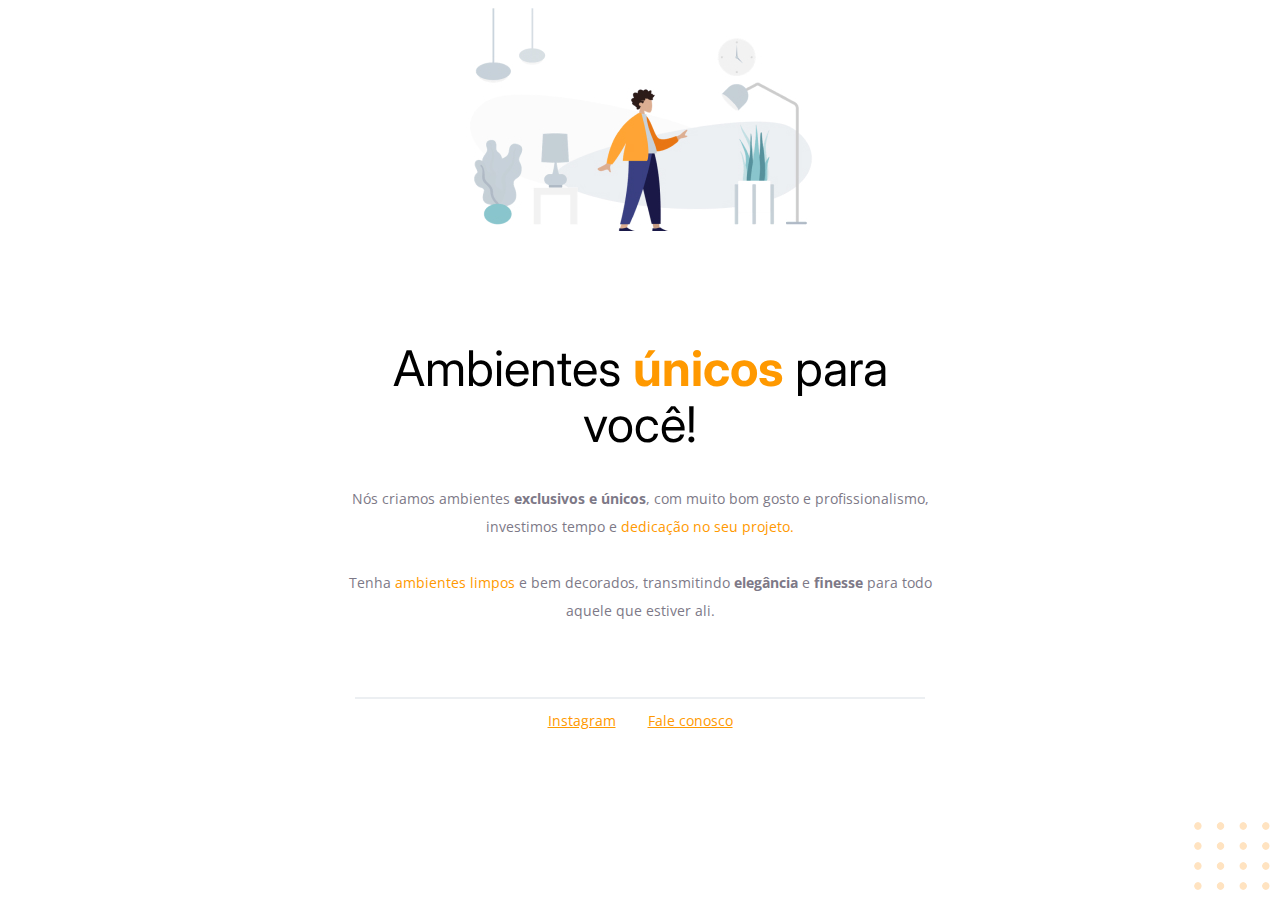
<file: index.html>
<!-- Instrução que define o tipo do documento. -->
<!DOCTYPE html>
<html lang="pt-br">
  <!-- Tag <head> contém as instruções para a página -->
  <head>
    <link rel="preconnect" href="https://fonts.googleapis.com" />
    <link rel="preconnect" href="https://fonts.gstatic.com" crossorigin />
    <meta charset="UTF-8" />
    <meta name="viewport" content="width=device-width, initial-scale=1.0" />
    <title>Móveis customizados</title>

    <link
      href="https://fonts.googleapis.com/css2?family=Inter:wght@400;700&family=Open+Sans:wght@400;700&display=swap"
      rel="stylesheet"
    />

    <link rel="stylesheet" href="style.css" />
  </head>

  <!-- Tag <body> é o corpo do documento, onde tem as informações que serão mostradas. -->
  <body>
    
    
      <div id="hero">
        <img
        src="images/img1.jpg"
        alt="Desenho de uma pessoa vestindo uma camisa amarela em uma sala com Móveis"/>
      <h1>Ambientes <span>únicos</span> para você!</h1>
      <p>
        Nós criamos ambientes <strong>exclusivos e únicos</strong>, com muito
        bom gosto e profissionalismo, investimos tempo e
        <span>dedicação no seu projeto.</span>

        <br />
        <br />

         Tenha <span>ambientes limpos</span> e bem decorados, transmitindo
         <strong>elegância</strong> e <strong>finesse</strong> para todo aquele que estiver ali.
      </p>
    </div>    

    <div id="footer">
      <div class="line"></div>
    
      <a target="_blank" href="https://instagram.com/moveisparavoce"
        >Instagram</a
      >
      <a href="mailto:contato@moveisparavoce.com">Fale conosco</a>
    </div>

    

    <img
      id="balls"
      src="images/balls.svg"
      alt="Bolinhas alaranjadas no canto inferior direito da tela"
    />
  </body>
</html>
</file>
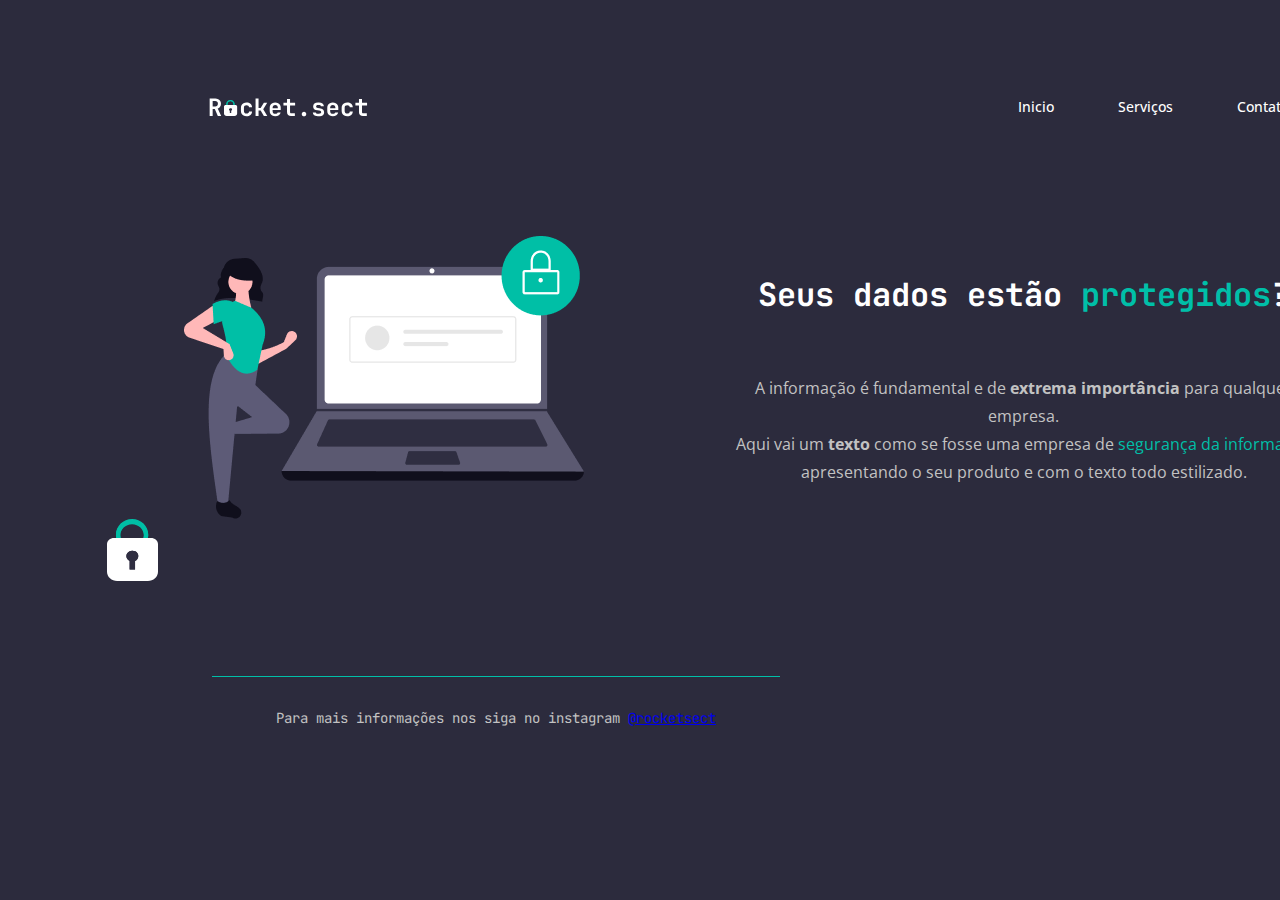
<file: stage -02 Recriando layout/index.html>
<!DOCTYPE html>
<html lang="PT-BR">
<head>
    <meta charset="UTF-8">
    <meta name="viewport" content="width=device-width, initial-scale=1.0">

    <link rel="preconnect" href="https://fonts.googleapis.com">
    <link rel="preconnect" href="https://fonts.gstatic.com" crossorigin>
    <link href="https://fonts.googleapis.com/css2?family=JetBrains+Mono:wght@500;
    700&family=Open+Sans:wght@700&display=swap" rel="stylesheet">

    <title>Rocket.Sect</title>

 <link rel="stylesheet" href="Style.css">
       

</head>

<body>
    
<header>

    <div>
<img  src="images/logo.svg" alt="Rocket.Sect">
</div>
    
<nav>
<ul> 
     <li>Inicio</li>   
    <li>Serviços</li>  
    <li>Contato</li>  
</ul>

</nav>

</header>

<main>

    <img src="images/img1.png" alt="moça emponderada ao lado de um notebook">

    <section.text>

    <h1> Seus dados estão <span>protegidos</span>?</h1>

<p>
    A informação é fundamental e de <b>extrema importância </b>  para 
    qualquer <br> empresa. 
    <br>
    Aqui vai um <b>texto</b> como se fosse uma empresa de 
    <span>segurança da informação</span> <br> apresentando o seu produto 
    e com o texto todo estilizado.
</p>

</section.text>

</main>

<footer>
         
    
       Para mais informações nos siga no instagram
       <a href="#">@rocketsect</a>

</footer>

<img div= cadeado src="images/padlock.svg" alt="cadeado">

</body>
</html>
</file>
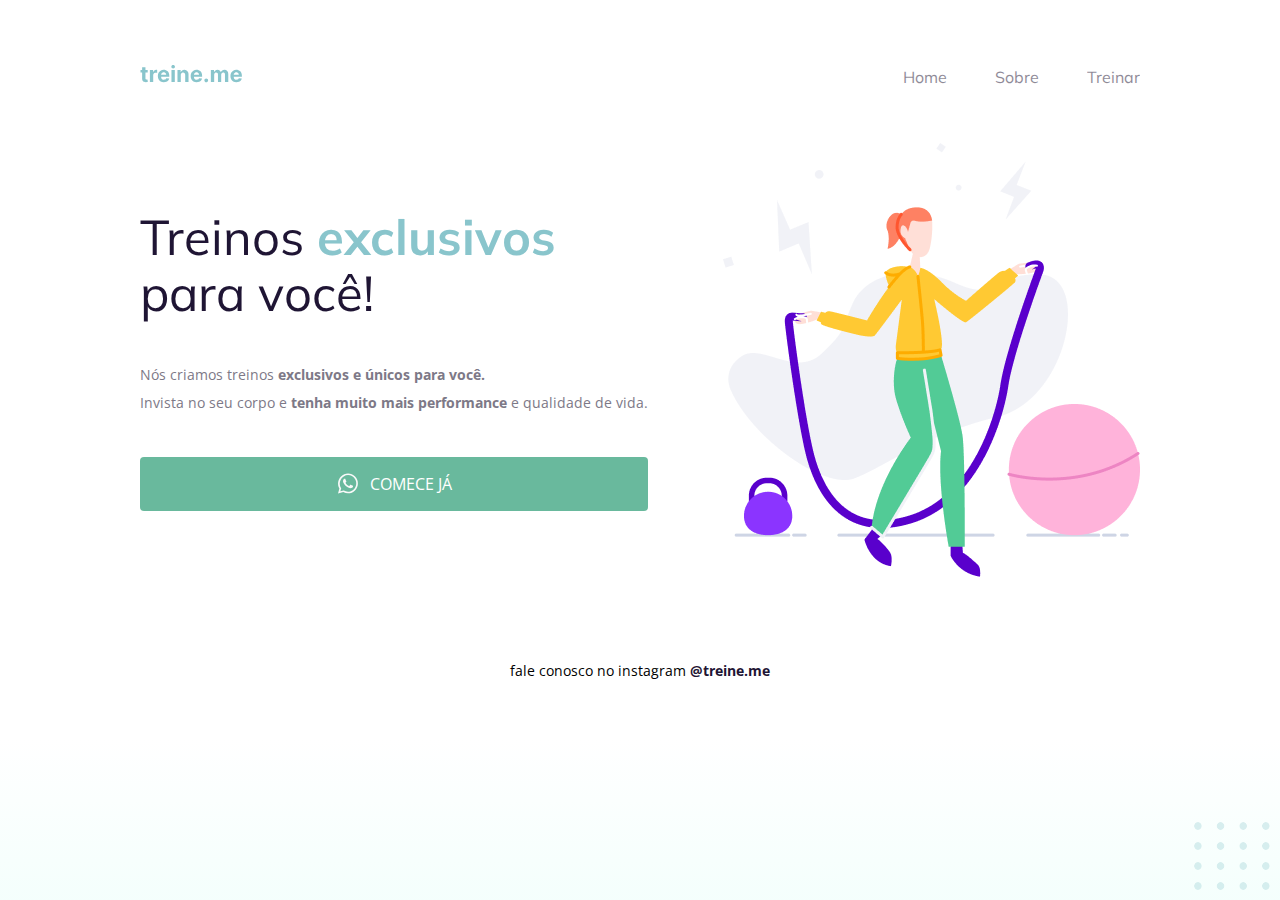
<file: stage 02 - acessibilidade/index.html>
<!DOCTYPE html>
<html lang="pt-br">
  <head>
    <link rel="preconnect" href="https://fonts.googleapis.com">
    <link rel="preconnect" href="https://fonts.gstatic.com" crossorigin>

    <meta charset="UTF-8" />
    <meta name="viewport" content="width=device-width, initial-scale=1.0" />
    <title>Treine me</title>

    <link href="https://fonts.googleapis.com/css2?family=Mulish:wght@400;700&family=Open+Sans:wght@400;700&display=swap" rel="stylesheet">

    <link rel="stylesheet" href="style.css">
  </head>

  <body> 
    <div class="page">

  
  <div class="nav">
    <a id="logo" href="#">
      <img src="images/logo.svg" alt="Treine.me" />
    </a>
    <div class="list">
      <div class="item"><a href="#">Home</a></div>
      <div class="item"><a href="#">Sobre</a></div>
      <div class="item"><a href="#">Treinar</a></div>
    </div>
  </div class="nav">

             
      <div class="main">
        <div>
          <div class="title">Treinos <span>exclusivos</span> para você!</div>

          <div class="subtitle">
            Nós criamos treinos <strong>exclusivos e únicos para você.</strong></br>
            Invista no seu corpo e <strong>tenha muito mais performance</strong> e qualidade de vida.
          </div>

          <div class="button">
              <img src="images/whats.svg" alt="Ícone do whatsapp">
              Comece já </div>

        </div>

        <img src="images/img.png" alt="Desenho de uma mulher pulando corta numa academia.">
      </div>
      

         <div class="footer">
          fale conosco no instagram <a href="https://instagram.com/treineme" target="_blank">@treine.me</a>
      </div>

    <img id="balls" src="images/balls.svg" alt="Bolinhas decorativas verdes no canto inferior direito da página.">

  </body>
</html>
</file>
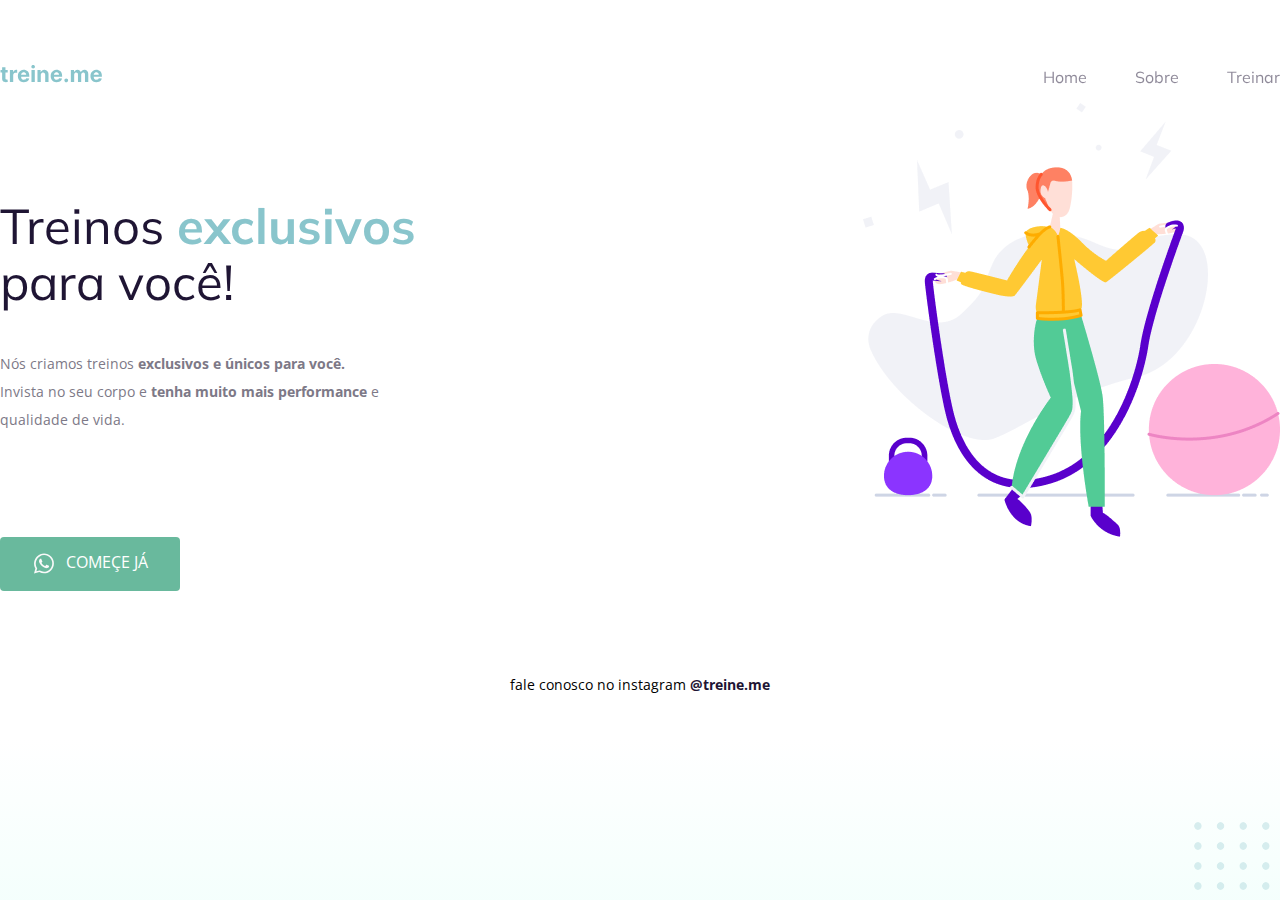
<file: stage 2/index.html>
<!DOCTYPE html>
<html lang="pt-br">
  <head>
    <link rel="preconnect" href="https://fonts.googleapis.com">
    <link rel="preconnect" href="https://fonts.gstatic.com" crossorigin>

    <meta charset="UTF-8" />
    <meta name="viewport" content="width=device-width, initial-scale=1.0" />
    <title>Treine me</title>

    <link href="https://fonts.googleapis.com/css2?family=Mulish:wght@400;700&family=Open+Sans:wght@400;700&display=swap" rel="stylesheet">

    <link rel="stylesheet" href="style.css">

  </head>
  <body>
    <div class="page">
      <nav>
          <a id="logo" href="#">
            <img src="images/logo.svg" alt="Treine.me" /></a>
          <ul>
            <li><a href="#">Home</a></li>
            <li><a href="#">Sobre</a></li>            
            <li><a href="#">Treinar</a></li>
          </ul>
      </nav>
      
      <main>
          <section>
            <h1>Treinos <span>exclusivos</span> para você!</h1>


            <p>
              Nós criamos treinos <strong>exclusivos e únicos para você.</strong></br>
              Invista no seu corpo e <strong>tenha muito mais performance</strong> e </br> qualidade de vida.
            </p>

          </section>

            <img src="images/img.png" alt="Desenho de uma mulher pulando corta numa academia.">
         

      </main>

      <button>
        <img id="jump" src="images/whats.svg" alt="Ícone do whatsapp">
        COMEÇE JÁ
        
          
      </button>

      <footer>
          fale conosco no instagram <a href="https://instagram.com/treineme" target="_blank">@treine.me</a>
      </footer>
    </div>

    <img id="balls" src="images/balls.svg" alt="Bolinhas decorativas verdes no canto inferior direito da página.">

  </body>
</html>
</file>
<file: style.css>
body {
  font-family: "Open Sans", sans-serif;
  text-align: center;
}

#hero {
  width: 592px;
   margin: auto;  
   margin: 0 auto 72px;
}

#hero img{
    margin-bottom: 72px;
}

h1 {
  font-family: "Inter", sans-serif;
  font-size: 49px;
  line-height: 56px;
  font-weight: 400;
  margin-bottom: 32px;  
  color: #000000;
}

h1 span {
  font-weight: bold;
}

span, a {
  color: #ff9900;
}

p, #footer {
  color: #7d7987;
  font-size: 14px;
  line-height: 28px; 
  margin: auto;
}

#footer a + a {
    margin-left: 28px;
}

.line {
    width: 568px;
    height: 0;

    margin: 0 auto 8px;

    border: 1px solid #ECEFF2;
}

#balls {
    position: fixed;
    bottom: 0px;
    right: 0px;
}
</file>
<file: stage -02 Recriando layout/Style.css>
body {
    font-family: 'JetBrains Mono', monospace;
font-family: 'Open Sans', sans-serif;

background-color: #2C2B3D;

width: 1280px;
height: 720px;
padding-left: 99px;

}
    
header{
    display: flex;
    justify-content: space-between;
    align-items: center;

    margin-bottom: 101px;
    padding-top: 71px;
    margin-right: 98px;
    margin-left: 99px;
}


ul {

font-weight: 500;
font-size: 14px;
line-height: 28px;
text-align: center;
display: flex;
list-style: none;
gap: 64px;

color: #FFFFFF;
}

main{

    display: flex;
    justify-content: space-around;
    align-items: center;
    

}   


h1{
    font-family: 'JetBrains Mono', monospace;
font-weight: 700px;
size: 36px;
line-height: 40px;
text-align: center;

margin-bottom: 59px;
color: #FFFFFF;
}

p{
    font-family: 'Open Sans', sans-serif;
    font-size: 16px;
    line-height: 28px;
    text-align: center;

    
    color: #C2C2C2;
}

span{
color: #00bfa8;

}


footer{
    font-family: 'JetBrains Mono', monospace;
    font-weight: 500px;
    font-size: 14px;
    line-height: 28px;
    
    margin-top: 157px;
    padding-bottom: 23px;
    right:500px ;  
    text-align: center;
    
    border-top: 1px solid #00bfa8 ;
    position: absolute;
    width: 568px;
    
        padding-top: 27px;
         
    color: #C2C2C2;
}

#cadeado

{ 
    position: absolute;
    left: 0;
    bottom: 0;
    }
</file>
<file: stage 02 - acessibilidade/style.css>
body {
  margin: 0;

  font-family: "Open Sans", sans-serif;

  background: linear-gradient(180deg, rgb(227, 255, 248, 0) 82.08%, rgb(227, 255, 248, 0.38) 100%);

  min-height: 100vh;
}

.page {
  width: 1000px;
  margin: 0 auto;
  padding-top: 65px;
}

.nav {
  display: flex;
  justify-content: space-between;
  align-items: center;

  margin-bottom: 55px;
}

.list {
  display: flex;
  gap: 48px;
  list-style: none;
  margin: 0;
  padding: 0;
}

a {
  color: #1f1534;
  text-decoration: none;
}

.list .item a {
    opacity: 0.5;
}

.list .item a:hover {
  font-weight: bold;
  opacity: 1;
}

.list,
.title {
  font-family: "Mulish", sans-serif;
}

.main {
  display: flex;
  align-items: center;
  justify-content: space-between;
}

.title {
  font-size: 49px;
  line-height: 56px;
  color: #1f1534;

  font-weight: normal;

  width: 490px;
}

.title span {
  color: #89c5cc;
  font-weight: bold;
}

.subtitle {
  font-size: 14px;
  line-height: 28px;
  color: #7d7987;

  margin: 40px 0;
}

.button {
  color: white;
  text-transform: uppercase;
  font-family: "Open Sans", sans-serif;

  background: #69B99D;
  border: 0;
  padding: 14px 32px 15px;

  display: flex;
  align-items: center;
  justify-content: center;
  gap: 10px;

  border-radius: 4px;

  cursor: pointer;
}

.footer {
  font-size: 14px;
  line-height: 28px;

  text-align: center;

  margin-top: 80px;
}

.footer a {
  font-weight: bold;
}

#balls {
    position: fixed;
    bottom: 0;
    right: 0;
}
</file>
<file: stage 2/style.css>
body {
    margin: 0;
  
    font-family: "Open Sans", sans-serif;
  
    background: linear-gradient(180deg, rgb(227, 255, 248, 0) 82.08%, rgb(227, 255, 248, 0.38) 100%);
  
    min-height: 100vh;
    
    
  }
  
  .page {
    width: 1280px;
    margin: 0 auto;
    padding-top: 65px;
  }
  
 
  nav {
    display: flex;
   justify-content: space-between;
    align-items: center;
    
    margin-bottom: 15px;
  }
  
  ul {
    display: flex;
    list-style: none;
    margin: 0;
    padding: 0;
    gap: 48px
  }
  
  a {
    color: #1f1534;
    text-decoration: none;
  }
  
  ul li a {
      opacity: 0.5;
  }
  
  ul li a:hover {
    font-weight: bold;
    opacity: 1;
  }
  
  h1,  ul {
    font-family: "Mulish", sans-serif;
  }
  
  h1 {
    font-size: 49px;
    line-height: 56px;
    color: #1f1534;
  
    font-weight: normal;
  
    width: 490px;
    margin-top: 27,36px;
  }
  
  h1 span {
    color: #89c5cc;
    font-weight: bold;
  }
 
main {
  display: flex;
  align-items: center;
  justify-content: space-between;

}

  section p {
    
    font-size: 14px;
    line-height: 28px;
    color: #7d7987;

    margin: 40px 0;
  }
  
  button {
    color: white;
    font-family: "Open Sans", sans-serif;
    font-style: normal;
    font-weight: 400;
    font-size: 16px;
    line-height: 22px;
  
    
    background: #69B99D;
    border: 0;
    padding: 14px 32px 15px;
  
    display: flex;
    justify-content: space-around;
    gap: 10px;
  
    border-radius: 4px;
  
    cursor: pointer;
  }
  
  button:hover {
      background: #4EA788;
  }
  

  footer {
    font-size: 14px;
    line-height: 28px;
  
    text-align: center;
  
    margin-top: 80px;
  }
  
  footer a {
    font-weight: bold;
    margin-bottom:0%

  }
  
  #balls {
    position:absolute;
      bottom: 0px;
      right: 0px;
  
  }
</file>
